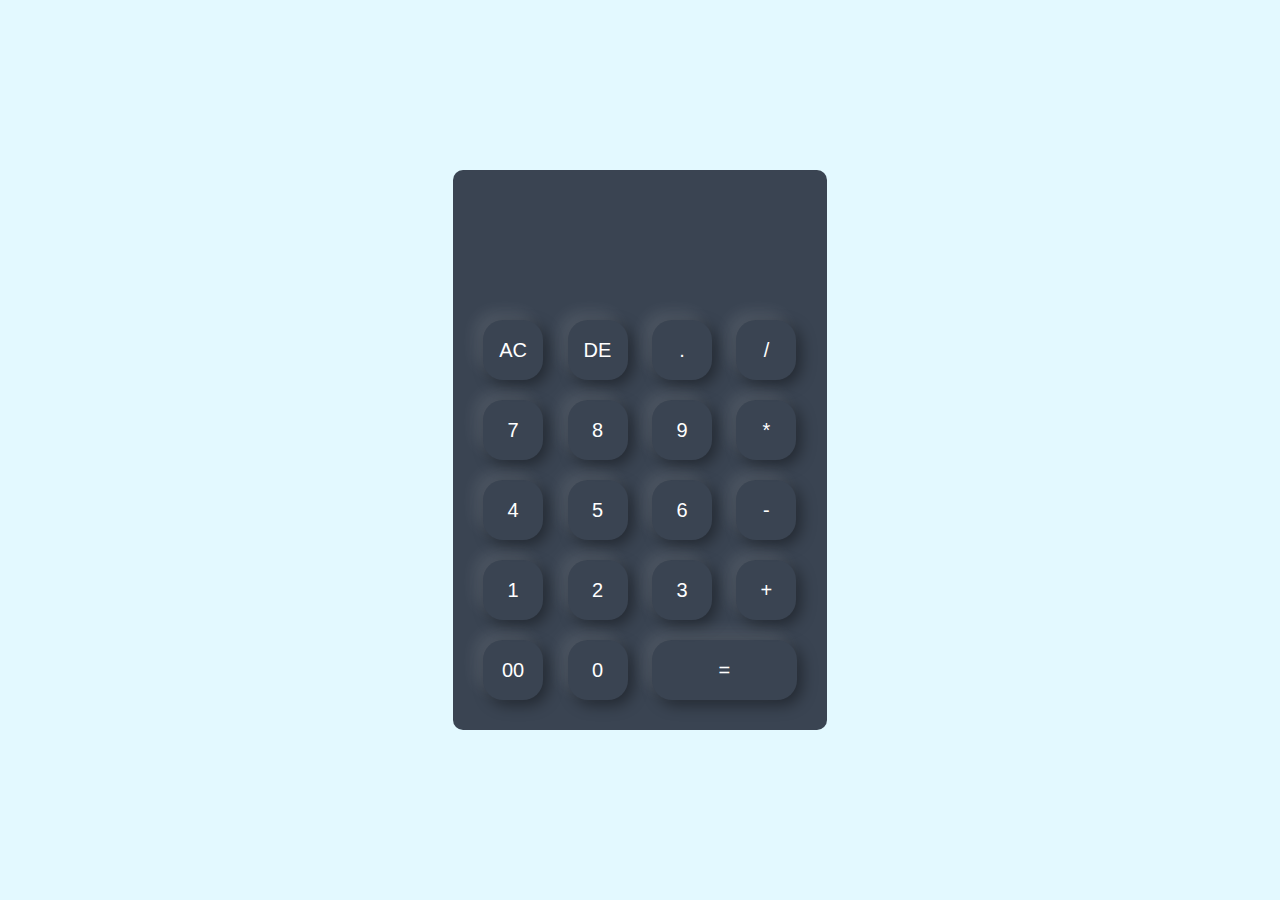
<file: index.html>
<!DOCTYPE html>
<html lang="en">

<head>
    <meta charset="UTF-8">
    <meta http-equiv="X-UA-Compatible" content="IE=edge">
    <meta name="viewport" content="width=device-width, initial-scale=1.0">
    <title>Calculator</title>
    <link rel="stylesheet" href="style.css">
</head>

<body>
    <div class="container">
        <div class="calculator">
            <form>
                <div class="display">
                    <input type="text" name="display">
                </div>
                <div>
                    <input type="button" value="AC" onclick="display.value = '' " class="operator">
                    <input type="button" value="DE" onclick="display.value = display.value.toString().slice(0,-1)"
                        class="operator">
                    <input type="button" value="." onclick="display.value += '.'" class="operator">
                    <input type="button" value="/" onclick="display.value += '/'" class="operator">
                </div>
                <div>
                    <input type="button" value="7" onclick="display.value += '7'">
                    <input type="button" value="8" onclick="display.value += '8'">
                    <input type="button" value="9" onclick="display.value += '9'">
                    <input type="button" value="*" onclick="display.value += '*'">
                </div>
                <div>
                    <input type="button" value="4" onclick="display.value += '4'">
                    <input type="button" value="5" onclick="display.value += '5'">
                    <input type="button" value="6" onclick="display.value += '6'">
                    <input type="button" value="-" onclick="display.value += '-'">
                </div>
                <div>
                    <input type="button" value="1" onclick="display.value += '1'">
                    <input type="button" value="2" onclick="display.value += '2'">
                    <input type="button" value="3" onclick="display.value += '3'">
                    <input type="button" value="+" onclick="display.value += '+'">
                </div>
                <div>
                    <input type="button" value="00" onclick="display.value += '00'">
                    <input type="button" value="0" onclick="display.value += '0'">
                    <input type="button" value="=" onclick="display.value = eval(display.value)" class="equal">
                </div>
            </form>
        </div>
    </div>
</body>

</html>
</file>
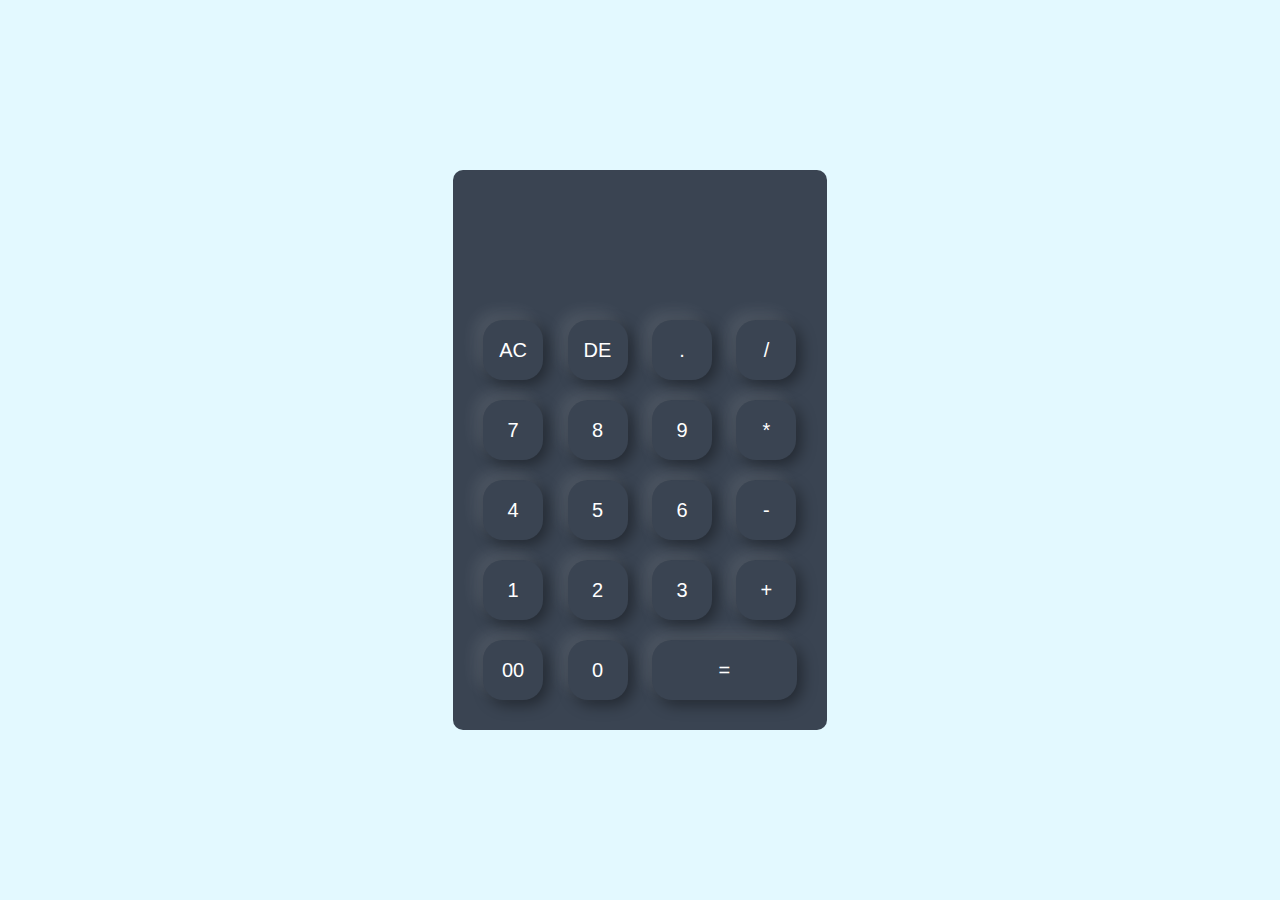
<file: Script.html>
<!DOCTYPE html>
<html lang="en">

<head>
    <meta charset="UTF-8">
    <meta http-equiv="X-UA-Compatible" content="IE=edge">
    <meta name="viewport" content="width=device-width, initial-scale=1.0">
    <title>Calculator</title>
    <link rel="stylesheet" href="style.css">
</head>

<body>
    <div class="container">
        <div class="calculator">
            <form>
                <div class="display">
                    <input type="text" name="display">
                </div>
                <div>
                    <input type="button" value="AC" onclick="display.value = '' " class="operator">
                    <input type="button" value="DE" onclick="display.value = display.value.toString().slice(0,-1)"
                        class="operator">
                    <input type="button" value="." onclick="display.value += '.'" class="operator">
                    <input type="button" value="/" onclick="display.value += '/'" class="operator">
                </div>
                <div>
                    <input type="button" value="7" onclick="display.value += '7'">
                    <input type="button" value="8" onclick="display.value += '8'">
                    <input type="button" value="9" onclick="display.value += '9'">
                    <input type="button" value="*" onclick="display.value += '*'">
                </div>
                <div>
                    <input type="button" value="4" onclick="display.value += '4'">
                    <input type="button" value="5" onclick="display.value += '5'">
                    <input type="button" value="6" onclick="display.value += '6'">
                    <input type="button" value="-" onclick="display.value += '-'">
                </div>
                <div>
                    <input type="button" value="1" onclick="display.value += '1'">
                    <input type="button" value="2" onclick="display.value += '2'">
                    <input type="button" value="3" onclick="display.value += '3'">
                    <input type="button" value="+" onclick="display.value += '+'">
                </div>
                <div>
                    <input type="button" value="00" onclick="display.value += '00'">
                    <input type="button" value="0" onclick="display.value += '0'">
                    <input type="button" value="=" onclick="display.value = eval(display.value)" class="equal">
                </div>
            </form>
        </div>
    </div>
</body>

</html>
</file>
<file: style.css>
*{
    margin: 0;
    padding: 0;    
    font-family: 'Poppins', sans-serif;
    box-sizing: border-box;
}

.container{
    width: 100%;
    height: 100vh;
    background: #e3f9ff;
    display: flex;
    align-items: center;
    justify-content: center;    
}
.calculator{
    background: #3a4452;
    padding: 20px;
    border-radius: 10px;
}
.calculator form input{
    border: 0;
    outline: 0;
    width: 60px;
    height: 60px;
    border-radius: 20px;
    box-shadow: -8px -8px 15px rgba(255, 255, 255, 0.1),5px 5px 15px rgba(0, 0, 0, 0.4);
    background: transparent;
    font-size: 20px;
    color: #fff; 
    cursor: pointer; 
    margin: 10px;
}
form .display{
    display: flex;
    justify-content: flex-end;
    margin: 20px 0;
}
form .display input{
    text-align: right;
    flex: 1;
    font-size: 45px;
    box-shadow: none;
}
form input.equal{
    width: 145px;
}

form input.operator{
    color: #33ffd8;
}
</file>
